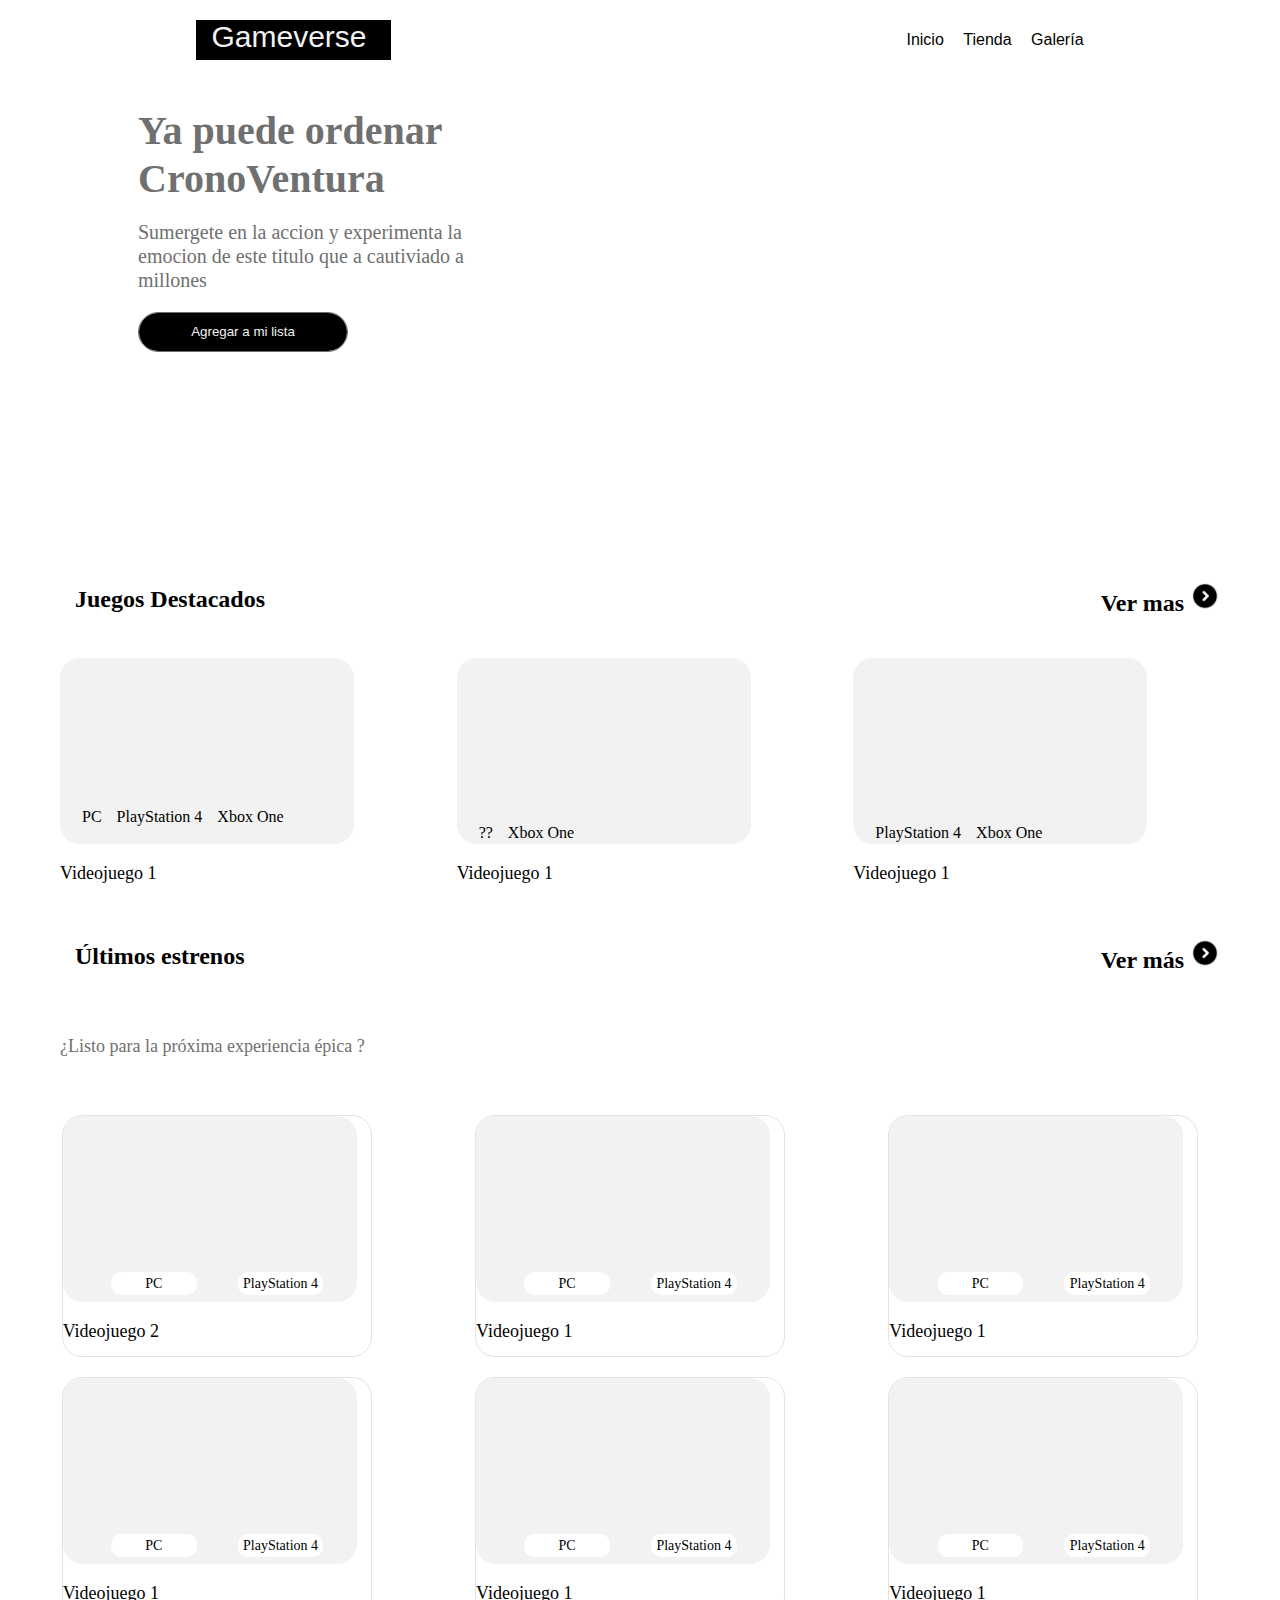
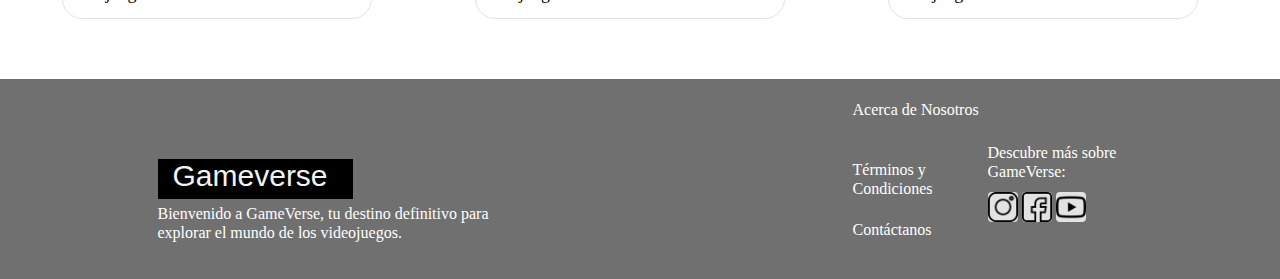
<file: web/index.html>
<!DOCTYPE html>
    <html lang="en">
    <head>
        <meta charset="UTF-8">

        <link rel="stylesheet" href="./Styles/main.css">
        <meta name="viewport" content="width=device-width,initial-scale=1"/>
        <title>Sitio de videojuegos</title>
    </head>

    <body>
        <header>  
            <nav id="nav_main"> 

            <div id="_logo">
                <a href="#">Gameverse</a>
            </div>
                <div id="header">
                <a href="">Inicio</a>
                <a href="./paginas/Compra.html">Tienda</a>
                <a href="./paginas/Galeria.html">Galería</a>
            </div>
            </nav>
        </header>


        <main>
            <div class="pres">
            <section id="part_one" >
                <div  >
                <h1>Ya puede ordenar <br> CronoVentura</h1>
                <br>
                <p id="_text"> Sumergete en la accion y experimenta la <br> emocion de este titulo  que a cautiviado a <br>millones</p>
                <input type="button" value="Agregar a mi lista">
                </div>
                <div id="_img">  
                </div>
            </section>
        </div>
            

            <section class="two" >
                <nav class="nav-two">
                <a href="#">Juegos Destacados</a>
                    <a id="opciones" href="#">Ver mas 
                        <img src="./img/circulo-de-flecha.png" width="30px" height="30px">
                    </a>  
                
                </nav>
                <div id="part_two">
                    <div class="card" >
                    <div class="_card-part-two">
                        <ul class="plataformas">
                            <a class="Letras" href="#">PC</a>
                            <a class="Letras" href="#">PlayStation 4</a>
                            <a class="Letras" href="#">Xbox One</a>
                        </ul>
                    </div>
                    <p class="titulog">
                        Videojuego 1
                    </p>
                </div>
    <!-- segunda card -->
                <div  class="card">
                    <div class="_card-part-two">
                        <div class="plataformas">
                            <a class="Letras" href="#">??</a>
                            <a class="Letras" href="#">Xbox One</a>
                        </div>
                    </div>
                    <p class="titulog">
                        Videojuego 1
                    </p>
                </div>
                <!-- Tercera Card -->
                <div class="card" >
                    <div class="_card-part-two">
                        <div class="plataformas">
                            <a class="Letras" href="#">PlayStation 4</a>
                            <a class="Letras" href="#">Xbox One</a>
                        </div>
                    </div>
                    <p class="titulog">
                        Videojuego 1
                    </p>
                </div>   
                </div>
            </section>



                <nav class="nav-two">
                    <a href="#">
                        Últimos estrenos
                    </a>
                    <a href="#">Ver más <img src="./img/circulo-de-flecha.png" width="30px" height="30px">
                    </a>    
                    </nav>
                    <p class="nav-two-in">¿Listo para la próxima experiencia épica ?</p>


        <section id="part_tree">
    <!-- parte de las cards -->
                    <div class="_card-part-tree" >
                        <div class="_part-tree">
                            <div class="plataformas">
                                <a class="Letras2" href="#">PC</a>
                                <a class="Letras2" href="#">PlayStation 4</a>
                                
                            </div>
                        </div>
                        <p class="titulog">
                            Videojuego 2
                        </p>
                    </div>   
                    </div>
    <!-- card 2 -->
    <div class="_card-part-tree" >
        <div class="_part-tree">
            <div class="plataformas">
                <a class="Letras2" href="#">PC</a>
                <a class="Letras2" href="#">PlayStation 4</a>
                
            </div>
        </div>
        <p class="titulog">
            Videojuego 1
        </p>
    </div>   
    </div>
    <!-- card 3 -->
    <div class="_card-part-tree" >
        <div class="_part-tree">
            <div class="plataformas">
                <a class="Letras2" href="#">PC</a>
                <a class="Letras2" href="#">PlayStation 4</a>
                
            </div>
        </div>
        <p class="titulog">
            Videojuego 1
        </p>
    </div>   
    </div>
    <!-- card 4 -->
    <div class="_card-part-tree" >
        <div class="_part-tree">
            <div class="plataformas">
                <a class="Letras2" href="#">PC</a>
                <a class="Letras2" href="#">PlayStation 4</a>
                
            </div>
        </div>
        <p class="titulog">
            Videojuego 1
        </p>
    </div>   
    </div>
    <!-- card 5 -->
    <div class="_card-part-tree" >
        <div class="_part-tree">
            <div class="plataformas">
                <a class="Letras2" href="#">PC</a>
                <a class="Letras2" href="#">PlayStation 4</a>
                
            </div>
        </div>
        <p class="titulog">
            Videojuego 1
        </p>
    </div>   
    </div>
    <!-- card 6 -->
    <div class="_card-part-tree" >
        <div class="_part-tree">
            <div class="plataformas">
                <a class="Letras2" href="#">PC</a>
                <a class="Letras2" href="#">PlayStation 4</a>
                
            </div>
        </div>
        <p class="titulog">
            Videojuego 1
        </p>
    </div>   
    </div>

            </section>

            <footer id="footer_main">
                <div id="contenido_footer">
                    <div id="contenedor1">
                        <div id="_logo">
                            <a href="#">Gameverse</a>
                            <h1 class="footer_in">Bienvenido a GameVerse, tu destino definitivo para explorar el mundo de los videojuegos.</h1>
                        </div>
                    </div>
                    <div id="contenedor2">
                        <h1 class="footer_in2">Acerca de Nosotros</h1>
                        <h1 class="footer_in2">Términos y Condiciones</h1>
                        <h1 class="footer_in2">Contáctanos</h1>
                    </div>
                    <div id="contenedor3">
                        <h1 class="footer_in2">Descubre más sobre GameVerse:</h1>
                        <div class="imag">
                        <img class="redes" src="./img/instagram.png" alt="" >
                        <img class="redes" src="./img/facebook.png" alt="">
                        <img class="redes" src="./img/youtube.png" alt="">
                        </div>
                    </div>
                </div>
            </footer>
            
        </main>
    </body>
    </html>
</file>
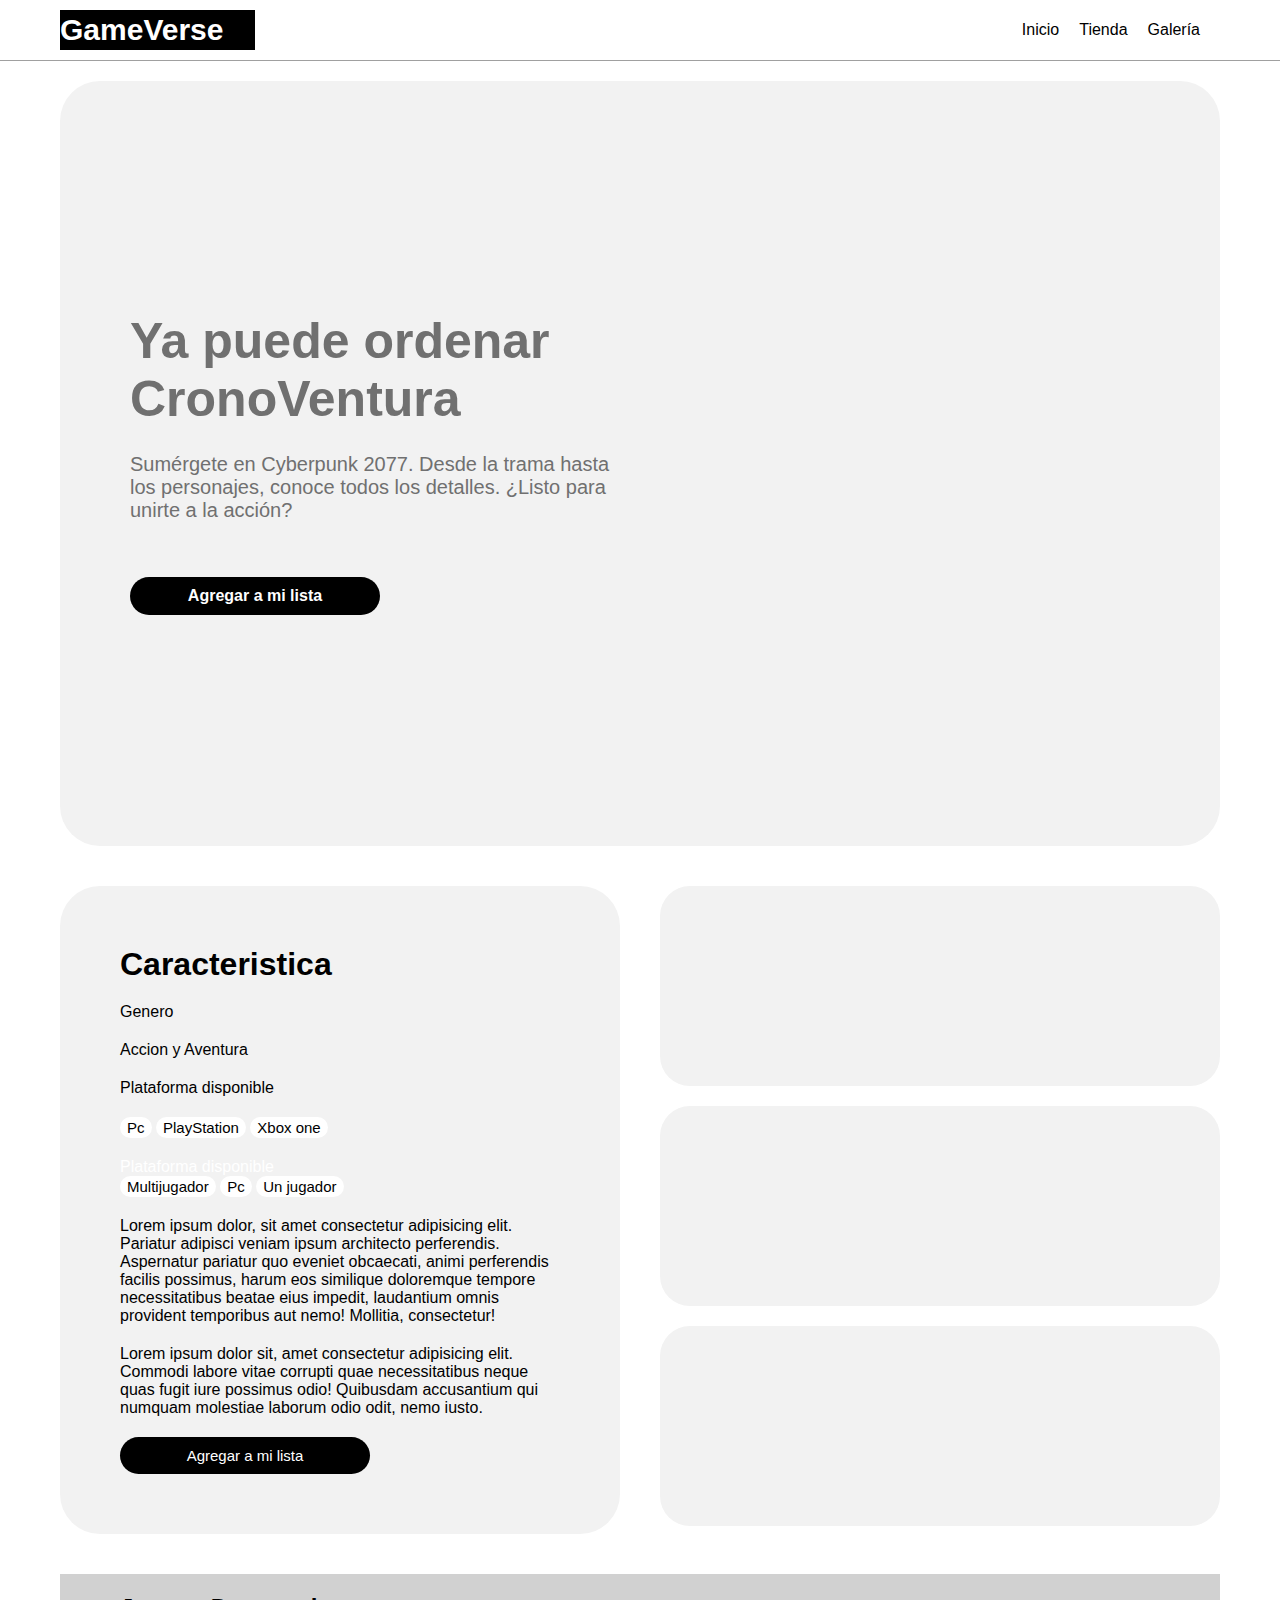
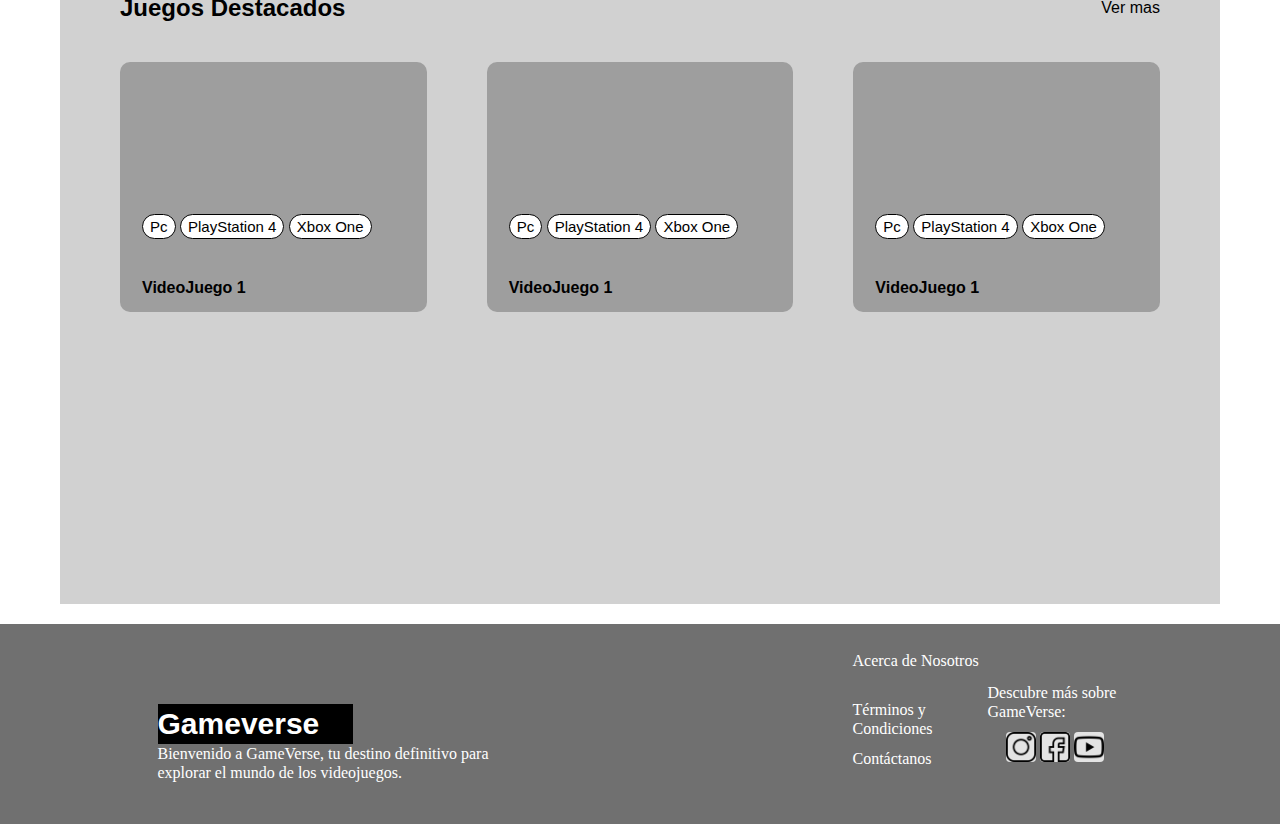
<file: web/Pages/index_2.html>
<!DOCTYPE html>
  <html lang="en">
    <head>
      <meta charset="UTF-8" />
      <meta name="viewport" content="width=device-width, initial-scale=1.0" />
      <title>Galeria</title>
      <link rel="stylesheet" href="../Styles/index_2.css" />
    </head>
    <body>
      <header>
        <div class="logo">
          <h1 id="_logo">GameVerse</h1>
        </div>
        <nav>
          <ul>
            <li><a href="#">Inicio</a></li>
            <li><a href="#">Tienda</a></li>
            <li><a href="#">Galería</a></li>
          </ul>
        </nav>
      </header>

      <main class="main">
        <section class="hero">
          <section class="section-hero">
              <h1>
                  Ya puede ordenar<br />
                  CronoVentura
                </h1>
                <p>
                  Sumérgete en Cyberpunk 2077. Desde la trama hasta los personajes, conoce todos los detalles. ¿Listo para unirte a la acción?
                </p>
                <button class="hero-button">Agregar a mi lista</button>
          </section>

          
      </main>

      <main class="main">
          <section class="principal-grid">
              <section class="main-principales1">
                  <div class="button-principal">
                      <h1>Caracteristica</h1>
                      <p>Genero</p>
                      <p>Accion y Aventura</p>
                  </div>
      
                  <div class="button-principal">
                      <p>Plataforma disponible</p>
                      <div>
                          <button>Pc</button>
                          <button>PlayStation</button>
                          <button>Xbox one</button>
                      </div>
                  </div>
      
                  <div>
                      <p>Plataforma disponible</p>
                      <div class="">
                          <button>Multijugador</button>
                          <button>Pc</button>
                          <button>Un jugador</button>
                      </div>
                  </div>
      
                  <div class="principal-parrafo">
                      <p>Lorem ipsum dolor, sit amet consectetur adipisicing elit. Pariatur adipisci veniam ipsum architecto perferendis. Aspernatur pariatur quo eveniet obcaecati, animi perferendis facilis possimus, harum eos similique doloremque tempore necessitatibus beatae eius impedit, laudantium omnis provident temporibus aut nemo! Mollitia, consectetur!</p>
                      
                      <p>Lorem ipsum dolor sit, amet consectetur adipisicing elit. Commodi labore vitae corrupti quae necessitatibus neque quas fugit iure possimus odio! Quibusdam accusantium qui numquam molestiae laborum odio odit, nemo iusto.</p>
                  </div>

                  <button class="btn2">Agregar a mi lista</button>
              </section>

              <div class="cards-tempalte">
                  <article class="principal-card">   
                  </article>
                  <article class="principal-card">              
                  </article>
                  <article class="principal-card">         
                  </article>
              </div>

              
              
            </section>

            

          </section>
      </main>

      <main class="main">
          <section class="main-card">
              <div class="main-card-header">
                <h2>Juegos Destacados</h2>
                <p>Ver mas</p>
              </div>
              <div class="main-card-grid">
                <article class="cards">
                  <div class="card-img">
                  
                    <div class="card-star">
                      
                    </div>
                    <div class="card-button">
                      <button>Pc</button>
                      <button>PlayStation 4</button>
                      <button>Xbox One</button>
                    </div>
                  </div>
      
                  <div class="title-cards">
                    <h4>VideoJuego 1</h4>
                  </div>
                </article>
      
                <article class="cards">
                  <div class="card-img">
                  
                    <div class="card-star">
                      
                    </div>
                    <div class="card-button">
                      <button>Pc</button>
                      <button>PlayStation 4</button>
                      <button>Xbox One</button>
                    </div>
                  </div>
      
                  <div class="title-cards">
                    <h4>VideoJuego 1</h4>
                  </div>
                </article>
      
                <article class="cards">
                  <div class="card-img">
                  
                    <div class="card-star">
                      
                    </div>
                    <div class="card-button ">
                      <button>Pc</button>
                      <button>PlayStation 4</button>
                      <button>Xbox One</button>
                    </div>
                  </div>
      
                  <div class="title-cards">
                    <h4>VideoJuego 1</h4>
                  </div>
                </article>
              </div>
            </section>
      </main>

      <main>
          <footer id="footer_main">
              <div id="contenido_footer">
                  <div id="contenedor1">
                      <div id="_logo">
                          <h1 id="_logo">Gameverse</h1>
                          <h1 class="footer_in">Bienvenido a GameVerse, tu destino definitivo para explorar el mundo de los videojuegos.</h1>
                      </div>
                  </div>
                  <div id="contenedor2">
                      <h1 class="footer_in2">Acerca de Nosotros</h1>
                      <h1 class="footer_in2">Términos y Condiciones</h1>
                      <h1 class="footer_in2">Contáctanos</h1>
                  </div>
                  <div id="contenedor3">
                      <h1 class="footer_in2">Descubre más sobre GameVerse:</h1>
                      <div class="imag">
                      <img class="redes" src="../img/instagram.png" alt="" >
                      <img class="redes" src="../img/facebook.png" alt="">
                      <img class="redes" src="../img/youtube.png" alt="">
                      </div>
                  </div>
              </div>
          </footer>
          
      </main>
    </body>
  </html>
</file>
<file: web/Styles/main.css>
body {
        display: flex;
        flex-direction: column;
        align-items: center;
        justify-content: space-between;
        height: 100vh;
        margin: 0;
        flex-wrap: nowrap;
    }

    #nav_main {
        display: flex;
        justify-content: space-between;
        align-items: center;
        padding: 20px;
    }

    .footer_in, .footer_in2 {
        width: 374px;
        height: 38px;
        text-align: left;
        font: normal normal 300 16px/19px Lato;
        letter-spacing: 0px;
        color: #FFFFFF;
        opacity: 1;
    }

    #contenedor1 {
        justify-content: center;
        display: flex;
    }

    #_logo {
        margin-right: 500px;
        background-color: #000000;
        width: 195px;
        height: 40px;
        opacity: 1;
        text-align: left;
        top: 20px;
        font-family: 'Franklin Gothic Medium', 'Arial Narrow', Arial, sans-serif;
        font-size: 30px;
    }

    .pres{
        margin-left: 138px;
        margin-right: 138px;
    }
    #part_one {
        display: flex;
        width: 100%;
        height: 481px;
        top: 170px;

    }

    .nav-two-in {
        display: grid;
        font: normal normal 300 18px/22px Lato;
        color: #707070;
        opacity: 1;
        padding: 20px 60px;
        margin-top: 20px;
    }

    #footer_main {
        display: flex;
        justify-content: center;
        background: #707070;
        opacity: 1;
        height: 200px;
        margin-top: 20px;
    }

    .titulog {
        font: normal normal 300 18px/22px Lato;
        color: #000000;
        opacity: 1;
    }

    #contenedor2 {
        display: flex;
        justify-content: center;
        flex-direction: column;
        margin: 0;
        letter-spacing: 0px;
    }

    .Letras2 {
        background-color: #FFFFFF;
        padding: 1%;
        margin-top: 55%;
        text-align: center;
        text-decoration: none;
        border-radius: 10px;
        width: 80px;
        font: normal normal 300 14px/17px Lato;
    }

    #part_two {
        padding: 20px 60px;
        display: grid;
        grid-template-columns: repeat(3, 1fr);
        gap: 30px;
    }

    .card {
        top: 559px;
        left: 138px;
        width: 308px;
        height: 240px;
        background: #FFFFFF 0% 0% no-repeat padding-box;
        border-radius: 20px;
        opacity: 1;
    }

    ._card-part-two {
        top: 566px;
        left: 145px;
        width: 294px;
        height: 186px;
        align-items: flex-end;
        display: flex;
        background: #F2F2F2 0% 0% no-repeat padding-box;
        border-radius: 20px;
        opacity: 1;
    }

    .nav-two {
        font: normal normal 900 24px/29px Lato;
        display: flex;
        justify-content: space-between;
        align-items: center;
        padding: 20px 60px;
    }

    #part_tree {
        display: flex;
        flex-wrap: wrap;
        justify-content: space-around;
        max-width: 1280px;
        margin: 0 auto;
        padding: 20px;
    }

    ._card-part-tree {
        width: 308px;
        height: 240px;
        margin-right: 20px;
        margin-bottom: 20px;
        background: #FFFFFF;
        border: 1px solid #E3E3E3;
        border-radius: 20px;
    }

    ._part-tree {
        width: 294px;
        height: 186px;
        background: #F2F2F2;
        border-radius: 20px;
    }

    .footer_in2 {
        top: 1708px;
        left: 592px;
        width: 135px;
        height: 19px;
        text-align: left;
        font: normal normal 300 16px/19px Lato;
        letter-spacing: 0px;
        color: #FFFFFF;
        opacity: 1;
        margin-bottom: 30px;
    }

    #contenido_footer {
        align-items: center;
        display: flex;
        justify-content: space-evenly;
    }

    .redes {
        width: 30px;
        height: 30px;
        background-color: #E3E3E3;
        border-radius: 4px;
    }

    a {
        text-decoration: none;
        color: black;
        margin-left: 15px;
    }

    #header {
        font-family: 'Lucida Sans', 'Lucida Sans Regular', 'Lucida Grande', 'Lucida Sans Unicode', Geneva, Verdana, sans-serif;
    }

    #opciones {
        text-align: end;
    }

    #_logo a {
        color: #F2F2F2;
    }

    h1 {
        max-width: 420px;
        width: 420px;
        height: 48px;
        text-align: left;
        font: normal normal 900 40px/48px Lato;
        letter-spacing: 0px;
        color: #707070;
        opacity: 1;
    }

    #_text {
        width: 409px;
        height: 72px;
        text-align: left;
        font: normal normal 300 20px/24px Lato;
        letter-spacing: 0px;
        color: #707070;
        opacity: 1;
    }

    input {
        width: 210px;
        height: 40px;
        color: #F2F2F2;
        background: #000000 0% 0% no-repeat padding-box;
        border: 1px solid #707070;
        border-radius: 25px;
        opacity: 1;
    }

    .plataformas {
        display: flex;
        justify-content: space-evenly;
        align-items: center;
        padding: 2px 7px;
        font: normal normal 300 14px/17px;
        color: #707070;
        opacity: 1;
    }
</file>
<file: web/Styles/index_2.css>
*{
      margin: 0;
      padding: 0;
      box-sizing: border-box;
  }


  @import url('https://fonts.googleapis.com/css2?family=Open+Sans&family=Poppins:wght@400;600&display=swap'); 
  * {
      box-sizing: border-box;
      margin: 0; 
      padding: 0; 
      font-family: 'Open Sans', sans-serif; 
  }

  body {
      background: #fff;
  }

  header {
      background-color: #fff;
      color: #000;
      padding: 10px 60px;
      display: flex;
      justify-content: space-between;
      align-items: center;
      width: 100%;
      z-index: 1000px;
      border-bottom: 1px solid #a0a0a0;
      box-shadow: #000;
    }

  #_logo {
      margin-right: 500px;
      background-color: #000000;
      width: 195px;
      height: 40px;
      opacity: 1;
      text-align: left;
      top: 20px;
      color: #fff;
      font: normal normal 900 32px/39px Lato;
      font-size: 30px;
  }

    
    nav ul {
      list-style: none;
      margin: 0;
      padding: 0;
      display: flex;
    }
    
    nav li {
      margin-right: 20px;
    }
    
    nav a {
      text-decoration: none;
      color: #000;
      font-weight: 500;
    }

    .main{

      color: #000;
      padding: 20px 60px;
    }

    .hero{
      background-color: #f2f2f2;
      width: 100%;
      height: 85vh;
      border-radius: 40px;
      display: grid;
      align-items: center;
      justify-content: center;
      grid-template-columns: repeat(2, 1fr);
      padding: 70px;
    }

    .section-hero h1{
      font-size: 50px;
      color: #707070;
    }

    .section-hero{
      display: flex;
      flex-direction: column;
      gap: 25px;
    }

    .section-hero p{
      font-size: 20px;
      color: #707070;
    }

    .hero-button {
      display: inline-block;
      padding: 10px 40px; 
      margin-top: 30px; 
      border-radius: 5rem;
      border: 0; 
      cursor: pointer; 
      color: #fff;
      background-color: #000;
      font-size: 1em;
      font-weight: 600;
      transition: 0.3s all ease;
      width: 250px;
  }

  .principal-grid{
      display: grid;
      grid-template-columns: repeat(2, 1fr);
      gap: 40px;
  }

  .main-principales1{
      background-color: #f2f2f2;
      padding: 60px;
      border-radius: 40px;
      display: flex;
      flex-direction: column;
      gap: 20px;
  }

  .button-principal{
      display: flex;
      flex-direction: column;
      gap: 20px;
  }

  .main-principales1 button{
      background-color: #fff;
      color: #000;
      font-size: 15px;
      padding: 2px 7px;
      border: none;
      border-radius: 5000px;
  }

  .main-principales1 .btn2{
      background-color: #000;
      color: #fff;
      padding: 10px;
      width: 250px;
  }

  .btn2 button{
      background-color: #000;
  }

  .button-principal{
      color: #000;;
  }
  .button-principal p{
      color: #000;
  }

  .main-principales1 div h1{
      color: #000;
  }

  .principal-parrafo{
      display: flex;
      flex-direction: column;
      gap: 20px;
  }

  .principal-parrafo p{
      color: #000;
  }

  .cards-tempalte{
      display: flex;
      flex-direction: column;
      gap: 20px;
      
  }

  .principal-card{
      width: 100%;
      height: 200px;
      background-color: #f2f2f2;
      border-radius: 30px;
  }


  .main-card{
      background-color: #d1d1d1;
      height: 70vh;
      
  }

  .main-card-header{
      display: flex;
      justify-content: space-between;
      align-items: center;
      padding: 20px 60px;  
  }

  .cards{
      position: relative;
      width: 100%;
      height: 250px;
      border-radius: 10px ;
      padding: 7px;
      background-color: #9e9e9e;
  }

  .main-card-header p{
      color: #000;
  }

  .title-cards{
      position: absolute;
      bottom: 0;
      padding: 15px;
  }

  .card-img{ 
      position: relative;
      border-radius: 10px;
      width: 100%;
      height: 185px;
      overflow: hidden;
  }

  .card-img img{
      width: 100%;
      height: 100%;
      object-fit: cover;
  }

  .card-star{
      position: absolute;
      width: 30px;
      height: 30px;
      right: 10px;
      top: 8px;
  }

  .card-star img{
      width: 100%;
  }

  .card-button{
      position: absolute;
      bottom: 0;
      padding: 15px;
  }

  .card-button button{
      background: #fff;
      color: #000;
      font-weight: 400;
      font-size: 15px;
      padding: 3px 7px;
      border: 1px solid #000;
      border-radius: 999px;
  }

  .main-card-grid{
      padding: 20px 60px;
      display: grid;
      grid-template-columns: repeat(3, 1fr);
      gap: 60px;
  }

  footer{
      background-color: #fff;
      color: var(--second-c);
      color: #000000;
    }
    footer ul{
      padding:0;
    }
    footer li{
      list-style: none;
    }
    .wrap-footer{
      display: grid;
      grid-template-columns: 40% 15% 15% 20%;
      column-gap: 10%;
      padding: 1rem;
      /* margin: 2rem auto; */
      padding: 50px 60px;
      background-color: #f2f2f2;
    }
    .logo-element_footer{
      display: flex;
      margin: 2rem 0;
    }
    .logo-element_footer img{
      max-height: 75px;
    }
    .element-footer h5{
      margin: 1rem 0;
    }
    .text-element-footer li{
      line-height: 2;
    }
    .link-elements-footer li a{
      color:#FFC300;
    }
    .rrss-element-footer ul{
      display: flex;
      flex-flow: wrap;
    }
    .rrss-element-footer img{
      width: 35px;
    }
    .rrss-element-footer li{
      margin-right: 1rem;
    }
    .footer-creds{
      display: flex;
      justify-content: space-between;
      padding: 0 1rem;
      color: #787878;
      font-size: .9rem;
      max-width: 1200px;
      margin: 0 auto;
    }
    .legal-creds ul{
      display: flex;
      flex-flow: row;
    }
    .legal-creds ul li{
      padding-right: 1rem;
    }
    .legal-creds ul a{
      color: #576171;
      font-size: .9rem;
    }
    p{
      color: #fff;
    }
    #footer_main {
      display: flex;
      justify-content: center;
      background: #707070;
      opacity: 1;
      height: 200px;
  }
  #contenido_footer {
      align-items: center;
      display: flex;
      justify-content: space-evenly;
  }#contenedor1 {
      justify-content: center;
      display: flex;
  }
  #_logo {
      margin-right: 500px;
      background-color: #000000;
      width: 195px;
      height: 40px;
      opacity: 1;
      text-align: left;
      top: 20px;
      font-family: 'Franklin Gothic Medium', 'Arial Narrow', Arial, sans-serif;
      font-size: 30px;
  }
  .footer_in {
      color: #FFFFFF;
      top: 1740px;
      left: 138px;
      width: 374px;
      height: 38px;
      text-align: left;
      font: normal normal 300 16px/19px Lato;
      letter-spacing: 0px;
      color: #FFFFFF;
      opacity: 1;
  }
  .footer_in2 {
      top: 1708px;
      left: 592px;
      width: 135px;
      height: 19px;
      /* UI Properties */
      text-align: left;
      font: normal normal 300 16px/19px Lato;
      letter-spacing: 0px;
      color: #FFFFFF;
      opacity: 1;
      margin-bottom: 30px;
  }
  #contenedor2 {
      display: flex;
      justify-content: center;
      flex-direction: column;
      margin: 0;
      letter-spacing:0px;
  }
  #contenedor3 {
      display: flex;
      flex-direction: column;
      align-items: center;
  }
  .redes {
      width: 30px;
      height: 30px;
      background-color: #E3E3E3;
      border-radius: 4px;
      box-shadow: 30px;
  }
</file>
